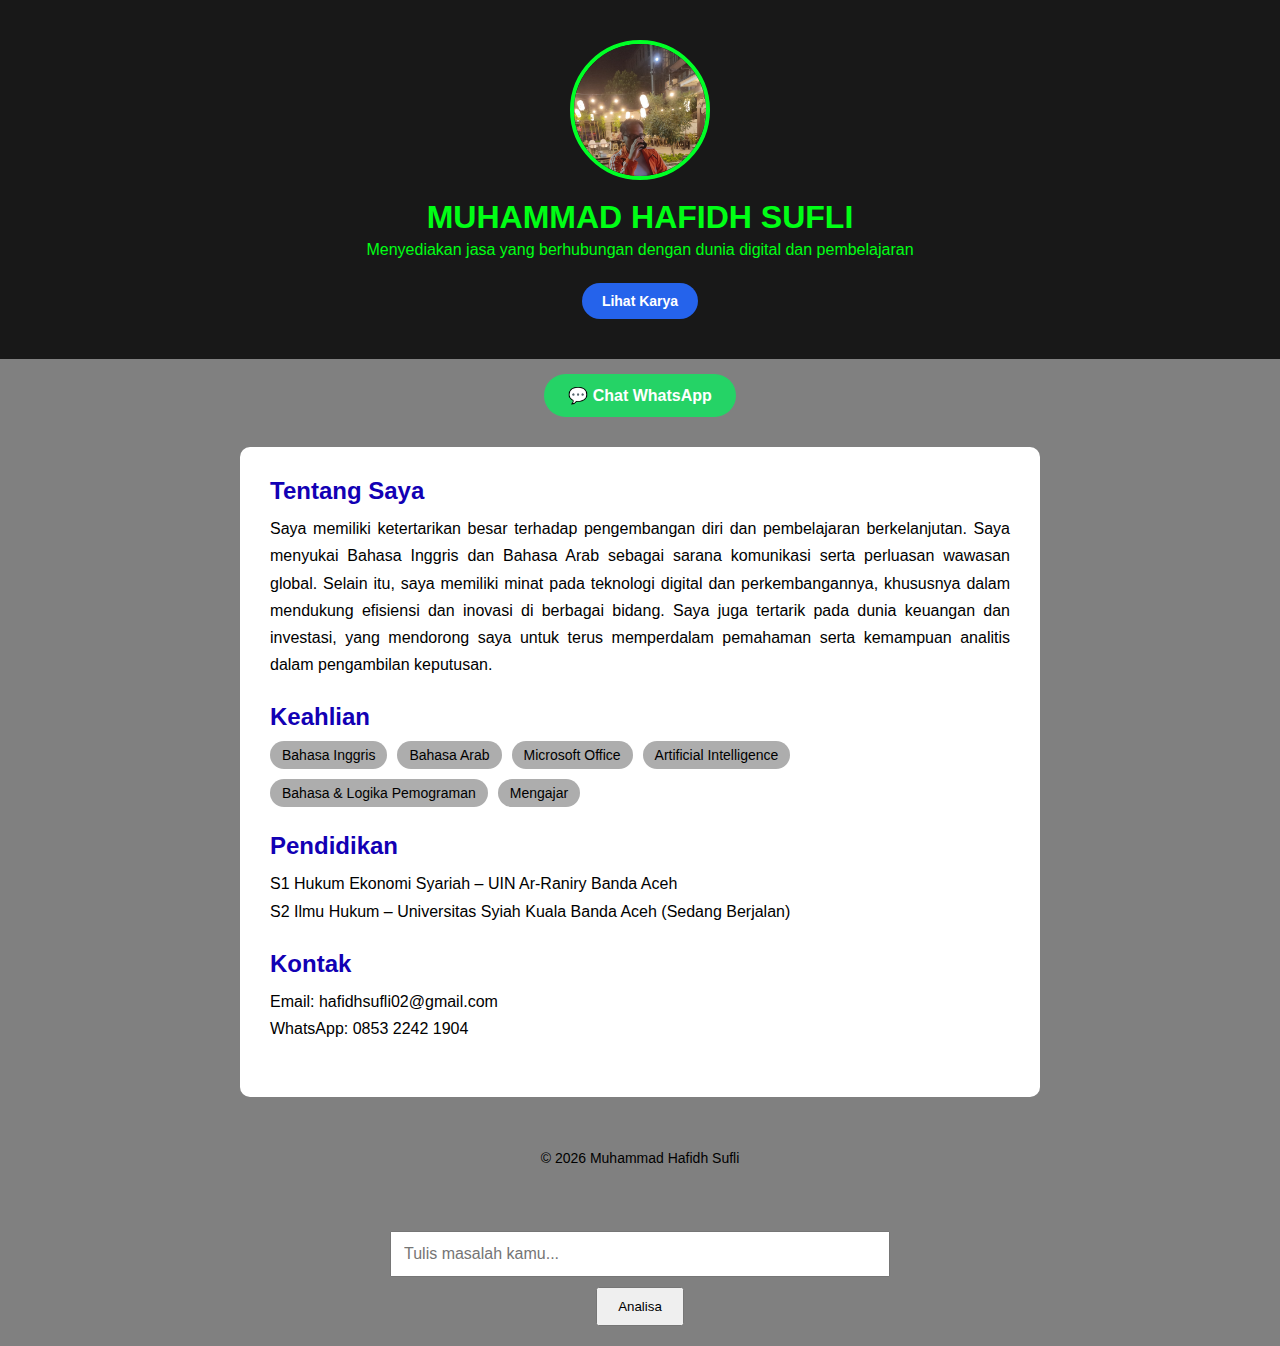
<file: index.html>
<!DOCTYPE html>
<html lang="id">
  <head>
    <meta charset="UTF-8" />
    <meta name="viewport" content="width=device-width, initial-scale=1.0" />
    <title>Muhammad Hafidh Sufli</title>

    <link rel="stylesheet" href="style.css" />
  </head>

  <script>
    function analyzeProblem() {
      const input = document.getElementById("problem").value.toLowerCase();
      const result = document.getElementById("result");
    
      if (!input.trim()) {
        result.innerHTML = "Silakan tulis masalah kamu terlebih dahulu.";
        return;
      }
    
      result.innerHTML = "Sedang menganalisis...";
      
      setTimeout(() => {
        let score = 0;
        let tags = [];
    
        const keywords = {
          mental: ["stress", "cemas", "depresi", "lelah", "overthinking"],
          finance: ["uang", "hutang", "ekonomi", "kerja", "gaji"],
          social: ["sendiri", "kesepian", "hubungan", "teman"],
        };
    
        for (const category in keywords) {
          keywords[category].forEach(word => {
            if (input.includes(word)) {
              score += 1;
              if (!tags.includes(category)) tags.push(category);
            }
          });
        }
    
        let basePercent = 25 + score * 8;
        let percent = Math.min(
          basePercent + Math.floor(Math.random() * 6),
          85
        );
    
        const tone = ["empatik", "netral", "reflektif"][
          Math.floor(Math.random() * 3)
        ];
    
        const responses = {
          empatik: [
            "Apa yang kamu rasakan masuk akal.",
            "Kamu tidak berlebihan dengan perasaan ini.",
            "Banyak orang merasakan hal yang sama."
          ],
          netral: [
            "Masalah ini cukup umum terjadi.",
            "Situasi seperti ini sering dialami banyak orang.",
            "Fenomena ini sering muncul dalam kehidupan modern."
          ],
          reflektif: [
            "Masalah ini sering muncul saat beban hidup menumpuk.",
            "Tekanan seperti ini jarang datang dari satu faktor saja.",
            "Banyak orang baru menyadari ini setelah waktu berjalan."
          ]
        };
    
        const message =
          responses[tone][Math.floor(Math.random() * responses[tone].length)];
    
        result.innerHTML = `
          <strong>${percent}%</strong> orang mengalami kondisi serupa.<br>
          <em>${message}</em><br><br>
          <small>Kategori terdeteksi: ${tags.join(", ") || "umum"}</small><br>
          <small>*Estimasi edukatif, bukan diagnosis*</small>
        `;
      }, 700);
    }
    </script>
    
  <body>
    <header class="hero">
      <img src="assets/foto.jpg" alt="Foto Profil" class="profile-img" />

      <h1>MUHAMMAD HAFIDH SUFLI</h1>
      <p class="center-text">
        Menyediakan jasa yang berhubungan dengan dunia digital dan pembelajaran
      </p>
      
      <div class="btn-group">
        <a href="karya/index.html" class="btn primary">Lihat Karya</a>
      </div>
    </header>

    <!-- TOMBOL WA DI SINI -->
  <a
  href="https://wa.me/6285322421904"
  target="_blank"
  class="wa-btn"
>
  💬 Chat WhatsApp
</a>

    <main class="container">
      <section>
        <h2>Tentang Saya</h2>
        <p class="justify">
            Saya memiliki ketertarikan besar terhadap pengembangan diri dan pembelajaran berkelanjutan. Saya menyukai Bahasa Inggris dan Bahasa Arab sebagai sarana komunikasi serta perluasan wawasan global. Selain itu, saya memiliki minat pada teknologi digital dan perkembangannya, khususnya dalam mendukung efisiensi dan inovasi di berbagai bidang. Saya juga tertarik pada dunia keuangan dan investasi, yang mendorong saya untuk terus memperdalam pemahaman serta kemampuan analitis dalam pengambilan keputusan.
        </p>
      </section>

      <section>
        <h2>Keahlian</h2>
        <ul class="skills">
          <li>Bahasa Inggris</li>
          <li>Bahasa Arab</li>
          <li>Microsoft Office</li>
          <li>Artificial Intelligence</li>
          <li>Bahasa & Logika Pemograman</li>
          <li>Mengajar</li>
        </ul>
          
      </section>

      <section>
        <h2>Pendidikan</h2>
        <p>
          S1 Hukum Ekonomi Syariah – UIN Ar-Raniry Banda Aceh
        </p>
        <p>
            S2 Ilmu Hukum – Universitas Syiah Kuala Banda Aceh (Sedang Berjalan)
        </p>
      </section>

      <section>
        <h2>Kontak</h2>
        <p>Email: hafidhsufli02@gmail.com</p>
        <p>WhatsApp: 0853 2242 1904</p>
      </section>
    </main>

    <footer>
      <p class="center-text">© 2026 Muhammad Hafidh Sufli</p>
    </footer>

    <script src="script.js"></script>
  </body>

  <div class="problem-box">
    <input type="text" id="problem" placeholder="Tulis masalah kamu..." />
    <button onclick="analyzeProblem()">Analisa</button>
  
    <p id="result"></p>
  </div>  
</html>
</file>
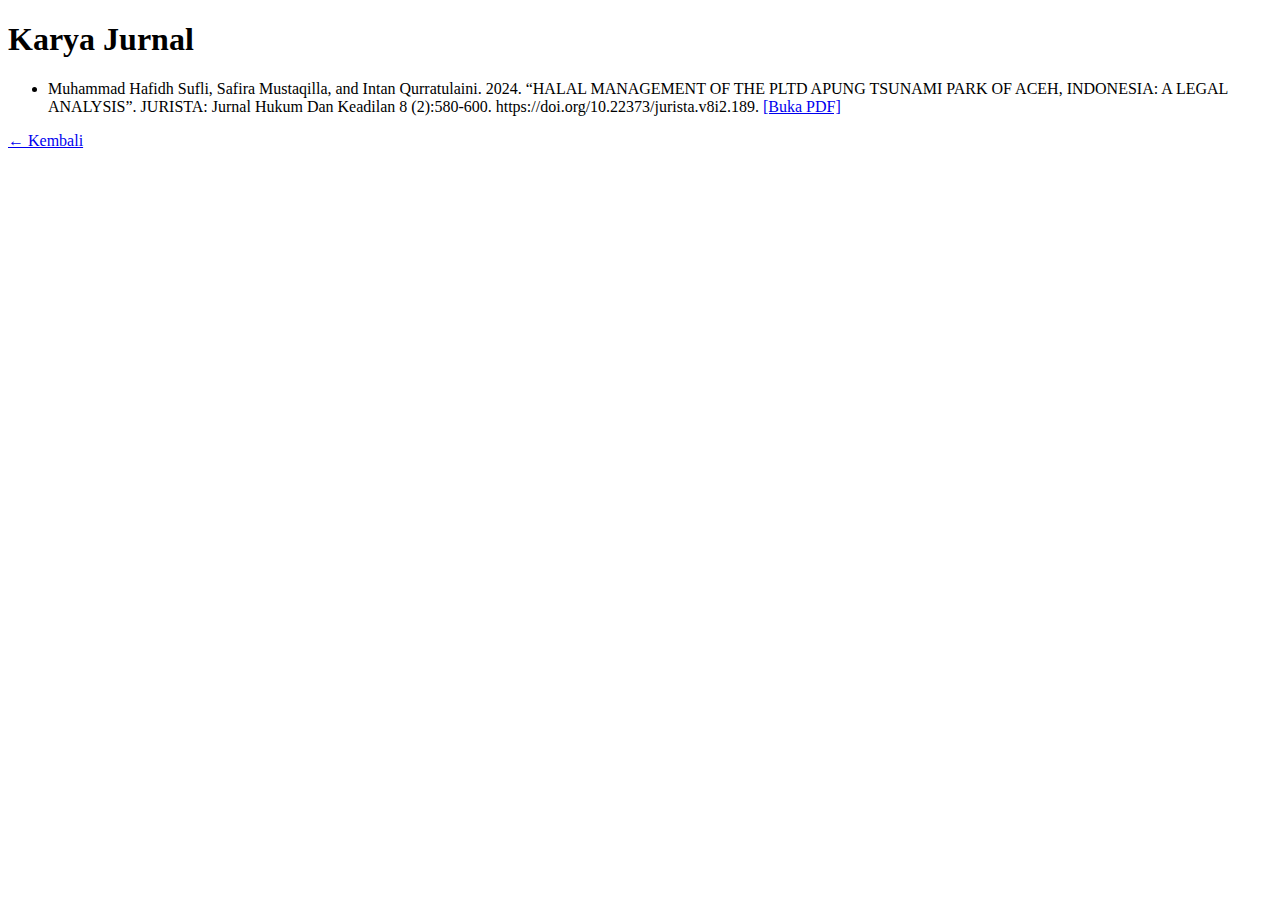
<file: karya/index.html>
<!DOCTYPE html>
<html lang="id">
  <head>
    <meta charset="UTF-8" />
    <title>Karya Jurnal</title>
  </head>

  <body>
    <h1>Karya Jurnal</h1>

    <ul>
      <li>
        Muhammad Hafidh Sufli, Safira Mustaqilla, and Intan Qurratulaini. 2024. “HALAL MANAGEMENT OF THE PLTD APUNG TSUNAMI PARK OF ACEH, INDONESIA: A LEGAL ANALYSIS”. JURISTA: Jurnal Hukum Dan Keadilan 8 (2):580-600. https://doi.org/10.22373/jurista.v8i2.189.  
        <a href="jurnal-1.pdf" target="_blank">[Buka PDF]</a>
      </li>
    </ul>

    <a href="../index.html">← Kembali</a>
  </body>

</html>
</file>
<file: style.css>
* {
    margin: 0;
    padding: 0;
    box-sizing: border-box;
    font-family: Arial, Helvetica, sans-serif;
  }
  
  body {
    background: #808080;
    color: #000000;
  }
  
  .hero {
    background: #181818;
    color: rgb(0, 255, 21);
    text-align: center;
    padding: 40px 20px;
  }
  
  .profile-img {
    width: 140px;
    height: 140px;
    object-fit: cover;
    border-radius: 50%;
    border: 4px solid rgb(0, 255, 38);
    margin-bottom: 15px;
  }
  
  .subtitle {
    opacity: 0.9;
    margin-top: 8px;
  }
  
  .container {
    max-width: 800px;
    margin: 30px auto;
    background: rgb(255, 255, 255);
    padding: 30px;
    border-radius: 10px;
  }
  
  section {
    margin-bottom: 25px;
  }
  
  h2 {
    margin-bottom: 10px;
    color: #1200b4;
  }
  
  .skills {
    list-style: none;
    display: flex;
    flex-wrap: wrap;
    gap: 10px;
  }
  
  .skills li {
    background: #adadad;
    padding: 6px 12px;
    border-radius: 20px;
    font-size: 14px;
  }
  
  footer {
    text-align: center;
    padding: 20px;
    font-size: 14px;
    color: #000000;
  }  
  p {
    text-align: justify;
    line-height: 1.7;
  }  
  .center-text {
    text-align: center;
  }  
  .btn-group {
    margin-top: 20px;
    display: flex;
    justify-content: center;
    gap: 15px;
  }
  
  .btn {
    text-decoration: none;
    padding: 10px 20px;
    border-radius: 25px;
    font-size: 14px;
    font-weight: bold;
    transition: 0.3s ease;
  }
  
  .btn.primary {
    background: #2563eb;
    color: white;
  }
  
  .btn.primary:hover {
    background: #1e40af;
  }
  
  .btn.secondary {
    border: 2px solid white;
    color: white;
  }
  
  .btn.secondary:hover {
    background: white;
    color: #1f2933;
  }  
  .finance-tool {
    max-width: 500px;
    margin: 60px auto;
    padding: 30px;
    background: white;
    border-radius: 16px;
    box-shadow: 0 10px 25px rgba(0, 0, 0, 0.08);
    text-align: center;
  }
  
  .finance-tool input {
    width: 100%;
    padding: 12px;
    margin: 15px 0;
    border-radius: 8px;
    border: 1px solid #ccc;
  }
  
  .finance-tool button {
    padding: 12px 24px;
    border: none;
    border-radius: 8px;
    background: #2563eb;
    color: white;
    cursor: pointer;
  }
  
  #hasil {
    margin-top: 20px;
    text-align: left;
  }  
  .wa-btn {
    display: block;
    width: fit-content;
    margin: 15px auto;
    padding: 12px 24px;
    background: #25d366;
    color: white;
    text-decoration: none;
    border-radius: 50px;
    font-weight: 600;
  }  
  @keyframes fadeUp {
    from {
      opacity: 0;
      transform: translateY(20px);
    }
    to {
      opacity: 1;
      transform: translateY(0);
    }
  }
  .hero > * {
    animation: fadeUp 0.8s ease forwards;
  }
  .hero img {
    animation-delay: 0.1s;
  }
  
  .hero h1 {
    animation-delay: 0.2s;
  }
  
  .hero p {
    animation-delay: 0.3s;
  }
  
  .hero .wa-btn {
    animation-delay: 0.4s;
  }
  
  .hero .btn {
    animation-delay: 0.5s;
  }   
  .problem-box {
    max-width: 500px;
    margin: 40px auto 0 auto; /* atas | kiri-kanan | bawah */
    text-align: center;
  }
  
  .problem-box input {
    width: 100%;
    padding: 12px;
    margin-bottom: 10px;
    font-size: 16px;
  }
  
  .problem-box button {
    padding: 10px 20px;
    cursor: pointer;
  }
  
  #result {
    margin-top: 20px;
    line-height: 1.6;
  }     
  body {
    margin: 0;
  }
</file>
